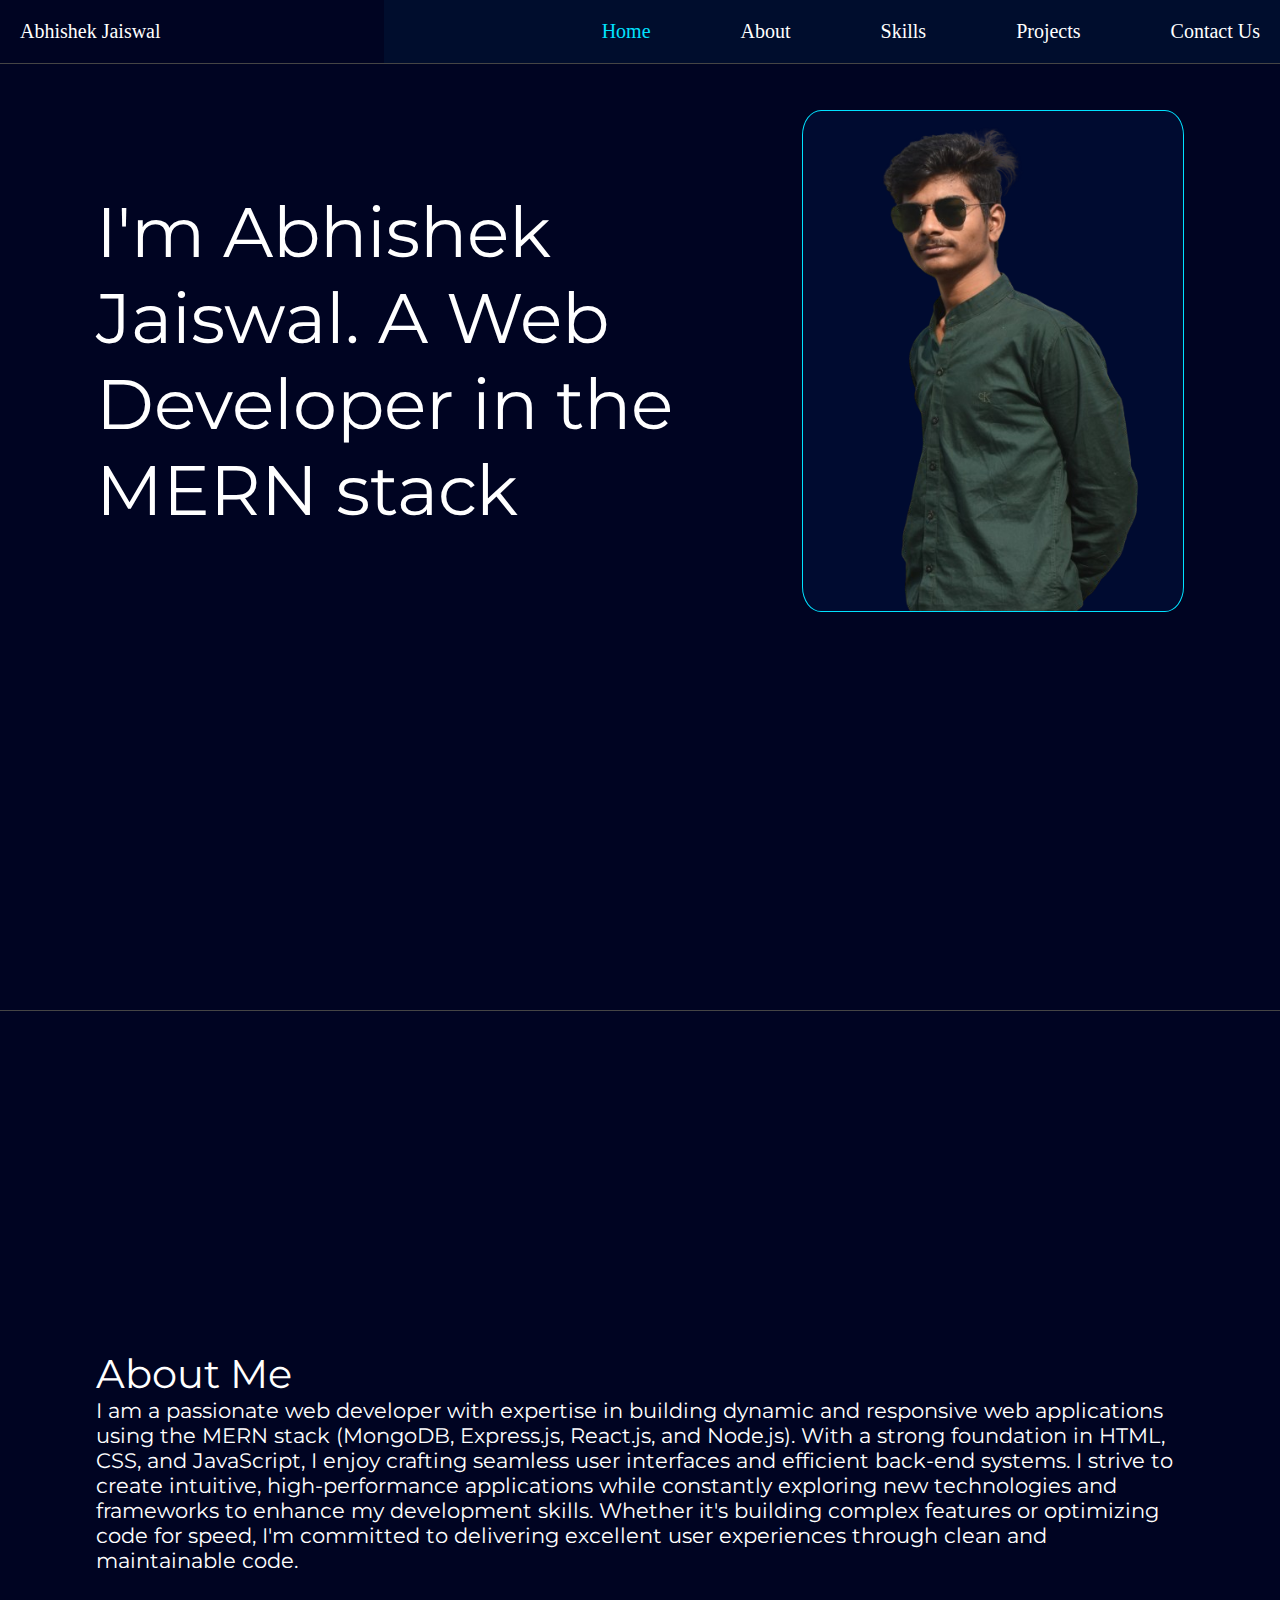
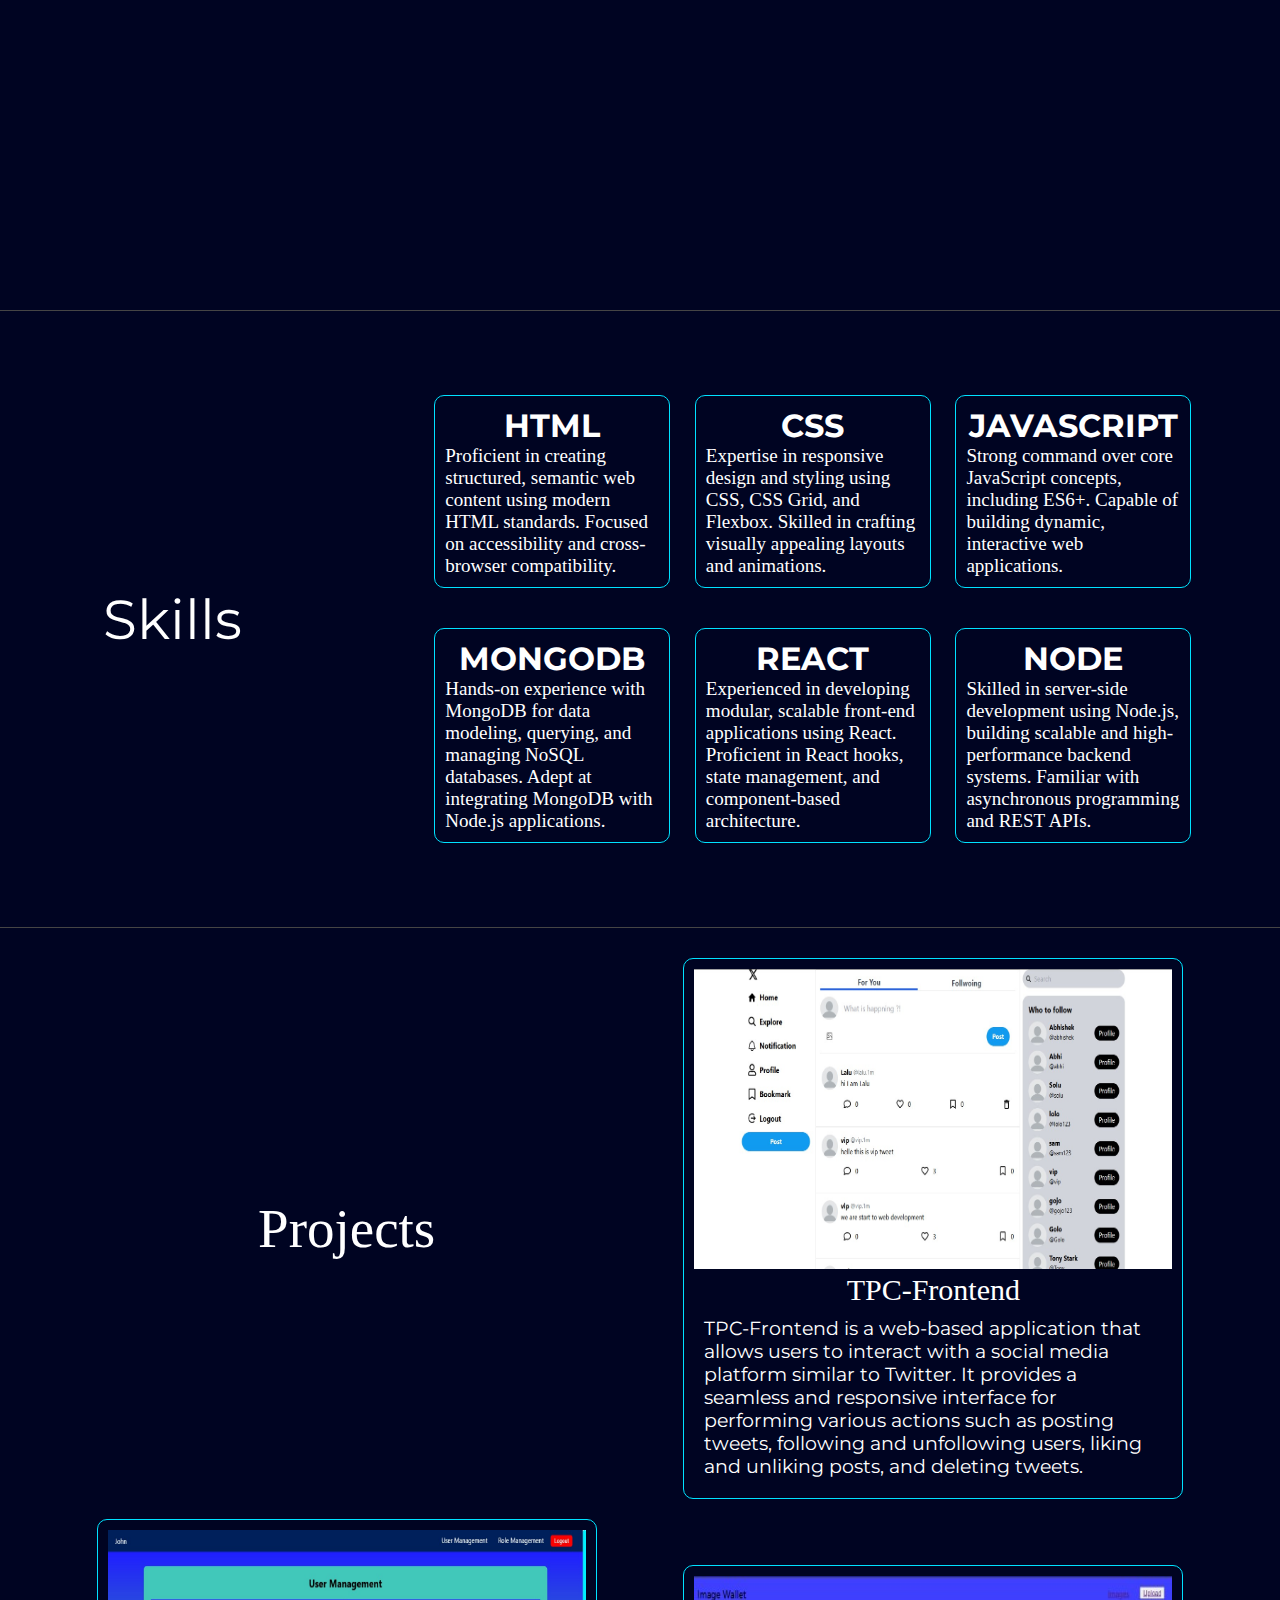
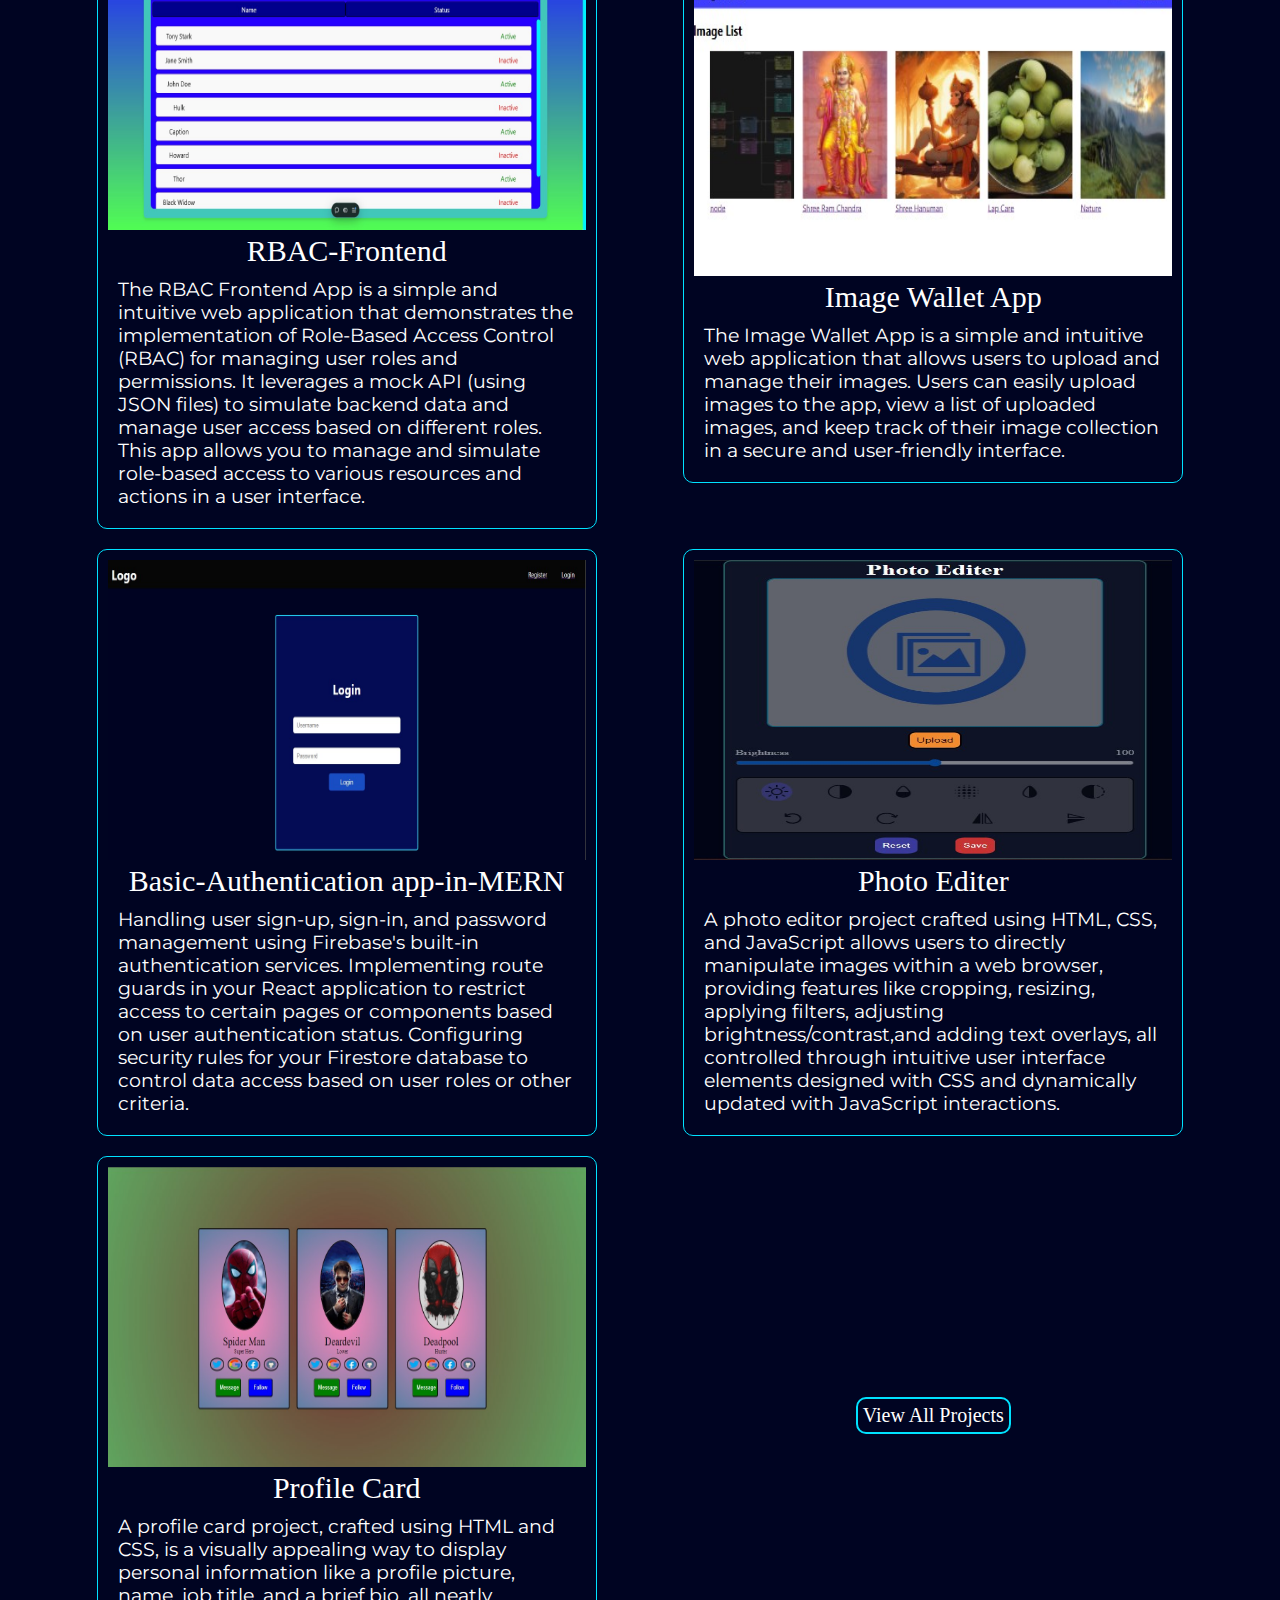
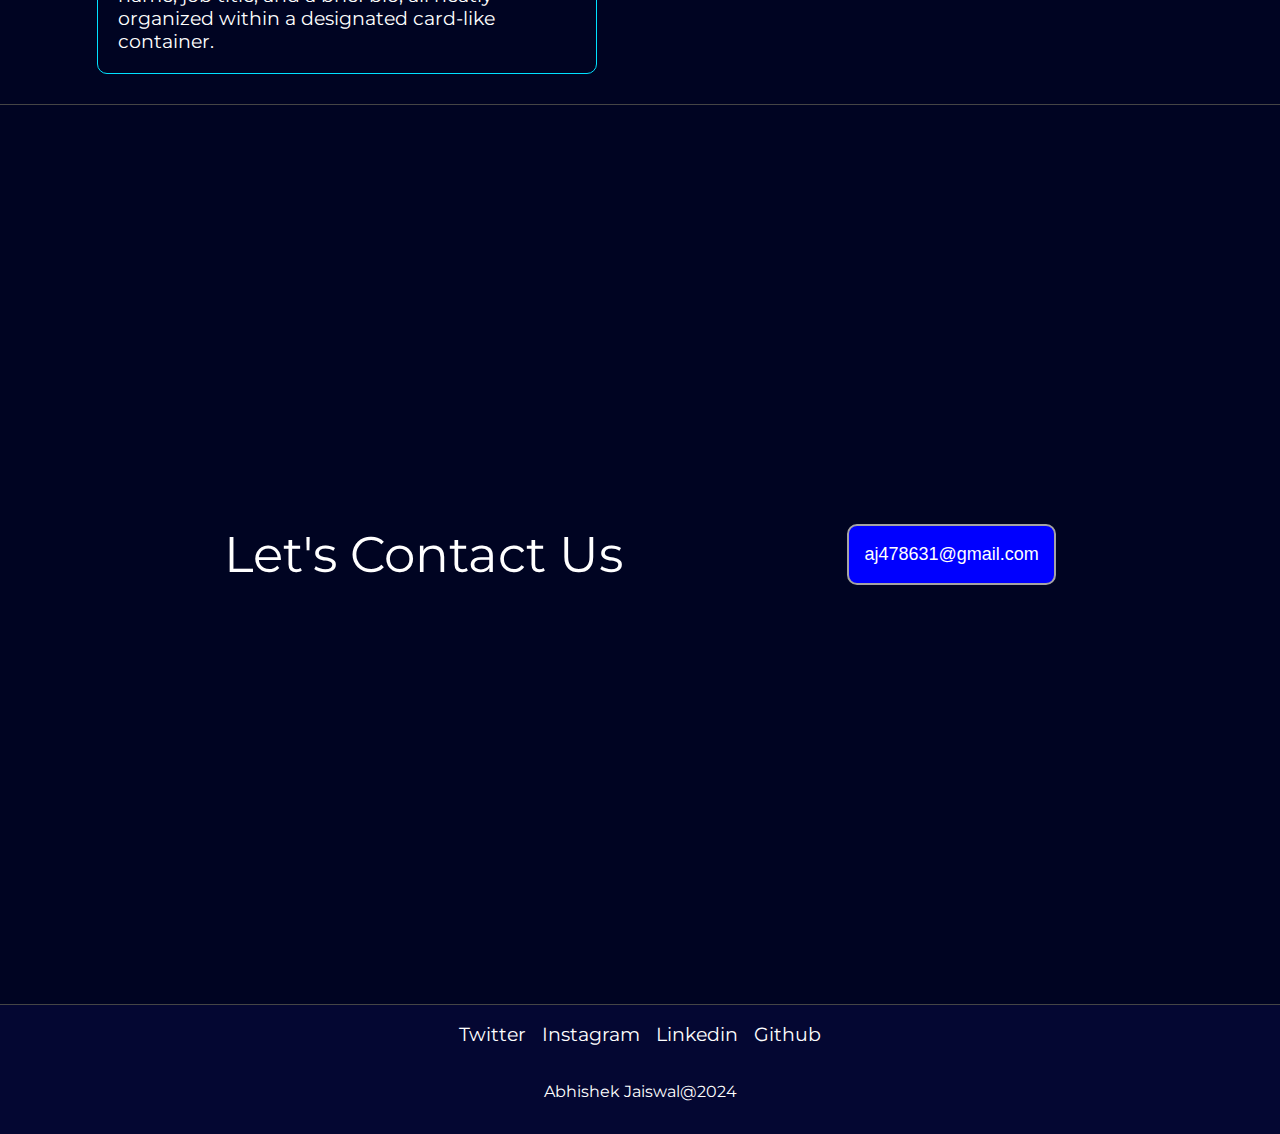
<file: index.html>
<!DOCTYPE html>
<html lang="en">

<head>
    <meta charset="UTF-8">
    <meta name="viewport" content="width=device-width, initial-scale=1.0">
    <title>Portfolio</title>
    <link rel="stylesheet" href="portfolio.css">

</head>

<body>
    <nav>
        <div class="nabar">
            <div class="logo">Abhishek Jaiswal</div>
            <div class="mainnav">
            <div class="monav">
                <div class="mlogo">Abhishek Jaiswal</div>
                <div class="navbtn">
                    <button id="close">X</button>
                    <button class="navinnerbtn" id="btn">...</button>
                </div>
            </div>
            <ul id="mobileDIV" class="molist">
                    <li class="mlist"><a class="mlists sactive" href="#section1">Home</a></li>
                    <li class="mlist"><a class="mlists" href="#about">About</a></li>
                    <li class="mlist"><a class="mlists" href="#section2">Skills</a></li>
                    <li class="mlist"><a class="mlists" href="#section3">Projects</a></li>
                    <li class="mlist"><a class="mlists" href="#section4">Contact Us</a></li>
            </ul>
        </div>

            <ul id="myDIV" class="nablist">
                <li><a class="nlists active" href="#section1">Home</a></li>
                <li><a class="nlists" href="#about">About</a></li>
                <li><a class="nlists" href="#section2">Skills</a></li>
                <li><a class="nlists" href="#section3">Projects</a></li>
                <li><a class="nlists" href="#section4">Contact Us</a></li>
            </ul>
        </div>
    </nav>
    <section id="section1" class="section1">
        <div class="hmain">
            <div class="heading">I'm Abhishek Jaiswal. A Web Developer in the MERN stack</div>
            <div class="img">
                <img src="Abhishekport.png" alt="Portfolio" width="350px" height="500px">
            </div>
        </div>
    </section>
    <section id="about" class="section5">
        <div class="aboutitem">About Me</div>
        <div class="abouttext">
            I am a passionate web developer with expertise in building dynamic and responsive web applications using the MERN stack (MongoDB, Express.js, React.js, and Node.js).
            With a strong foundation in HTML, CSS, and JavaScript, I enjoy crafting seamless user interfaces and efficient back-end systems.
            I strive to create intuitive, high-performance applications while constantly exploring new technologies and frameworks to enhance my development skills. 
            Whether it's building complex features or optimizing code for speed, I'm committed to delivering excellent user experiences through clean and maintainable code.
        </div>
    </section>
    <section id="section2" class="section2">
        <div class="skhead">Skills</div>
        <div class="skillbox">
            <div class="skills">
                <div class="skill1">
                    <h1>HTML</h1>
                    <div class="sk">
                        Proficient in creating structured, semantic web content using modern HTML standards. Focused on
                        accessibility and cross-browser compatibility.
                    </div>
                </div>
                <div class="skill1">
                    <h1>CSS</h1>
                    <div class="sk">
                        Expertise in responsive design and styling using CSS, CSS Grid, and Flexbox. Skilled in crafting
                        visually appealing layouts and animations.
                    </div>
                </div>
                <div class="skill1">
                    <h1>JAVASCRIPT</h1>
                    <div class="sk">
                        Strong command over core JavaScript concepts, including ES6+. Capable of building dynamic,
                        interactive web applications.
                    </div>
                </div>
            </div>
            <div class="skills">
                <div class="skill1">
                    <h1>MONGODB</h1>
                    <div class="sk">
                        Hands-on experience with MongoDB for data modeling, querying, and managing NoSQL databases.
                        Adept at integrating MongoDB with Node.js applications.
                    </div>
                </div>
                <div class="skill1">
                    <h1>REACT</h1>
                    <div class="sk">
                        Experienced in developing modular, scalable front-end applications using React. Proficient in
                        React hooks, state management, and component-based architecture.
                    </div>
                </div>
                <div class="skill1">
                    <h1>NODE</h1>
                    <div class="sk">
                        Skilled in server-side development using Node.js, building scalable and high-performance backend
                        systems. Familiar with asynchronous programming and REST APIs.
                    </div>
                </div>
                <!-- <div class="skill1">
                <p>EXPRESS</p>
                <div class="sk">
                    Proficient in building robust APIs and web applications using Express.js. Expertise in middleware integration, routing, and RESTful services.
                </div>
            </div> -->
            </div>
        </div>
    </section>
    <section id="section3" class="section3">

        <div class="projects">
            <div class="projecthead">
                <p class="pn">Projects</p>
            </div>
              <a href="https://github.com/erAbhishekJaiswal/TPC-Frontend" class="project1">
                <img src="TCP.jpg" width="100%" height="300px" alt="">
                <p class="pname">TPC-Frontend</p>
                <div class="prodetails">
                    <p>
                       TPC-Frontend is a web-based application that allows users to interact with a social media platform similar to Twitter. It provides a seamless and responsive interface for performing various actions such as posting tweets, following and unfollowing users, liking and unliking posts, and deleting tweets.
                    </p>
                </div>
            </a>

            <a href="https://github.com/erAbhishekJaiswal/RBAC-Frontend" class="project1">
                <img src="RBAC.jpg" width="100%" height="300px" alt="">
                <p class="pname">RBAC-Frontend</p>
                <div class="prodetails">
                    <p>
                        The RBAC Frontend App is a simple and intuitive web application that demonstrates the implementation of Role-Based Access Control (RBAC) for managing user roles and permissions. It leverages a mock API (using JSON files) to simulate backend data and manage user access based on different roles. This app allows you to manage and simulate role-based access to various resources and actions in a user interface.
                    </p>
                </div>
            </a>

             <a href="https://github.com/erAbhishekJaiswal/ImageWalletApp" class="project1">
                <img src="IWA.jpg" width="100%" height="300px" alt="">
                <p class="pname">Image Wallet App</p>
                <div class="prodetails">
                    <p>
                        The Image Wallet App is a simple and intuitive web application that allows users to upload and manage their images. Users can easily upload images to the app, view a list of uploaded images, and keep track of their image collection in a secure and user-friendly interface.
                    </p>
                </div>
            </a>

             <a href="https://github.com/erAbhishekJaiswal/Basic-Authentication-and-Authorization-app-in-MERN" class="project1">
                <img src="authorizationapp.jpg" width="100%" height="300px" alt="">
                <p class="pname">Basic-Authentication app-in-MERN</p>
                <div class="prodetails">
                    <p>
                        Handling user sign-up, sign-in, and password management using Firebase's built-in authentication services.
                        Implementing route guards in your React application to restrict access to certain pages or components based on user authentication status.
                        Configuring security rules for your Firestore database to control data access based on user roles or other criteria.
                    </p>
                </div>
            </a>
            <a href="https://github.com/erAbhishekJaiswal/photoediter" class="project1">
                <img src="Photo_editer.jpg" width="100%" height="300px" alt="">
                <p class="pname">Photo Editer</p>
                <div class="prodetails">
                    <p>
                        A photo editor project crafted using HTML, CSS, and JavaScript allows users to directly manipulate images within a web browser,
                        providing features like cropping, resizing, applying filters, adjusting brightness/contrast,and adding text overlays,
                        all controlled through intuitive user interface elements designed with CSS and dynamically updated with JavaScript interactions.
                    </p>
                </div>
            </a>
            <a href="https://github.com/erAbhishekJaiswal/profile-cards" class="project1">
                <img src="user_template_project.jpg" width="100%" height="300px" alt="">
                <p class="pname">Profile Card</p>
                <div class="prodetails">
                    <p>
                        A profile card project, crafted using HTML and CSS, is a visually appealing way to display personal information like a profile picture, 
                        name, job title, and a brief bio, all neatly organized within a designated card-like container.
                    </p>
                </div>
            </a>
<!--             <a href="https://github.com/erAbhishekJaiswal/background-color-changeing-by-color-picker-from-image" class="project1">
                <img src="Color-picker.jpg" width="100%" height="300px" alt="">
                <p class="pname">background changeing using color picker</p>
                <div class="prodetails">
                    <p>
                        A "background-color-changing-bg-color-picker-from-image" project, built using HTML, CSS, and JavaScript, 
                        allows users to visually select a color from an image by clicking on it, 
                        then dynamically applies that color as the background of a webpage.
                    </p>
                </div>
            </a> -->
           
           
            <!-- <div class="project1">
                <p class="pname">Project6</p>
                <div class="prodetails">
                    <p>Details
                        Lorem ipsum dolor sit amet consectetur, adipisicing elit. Officiis velit reiciendis obcaecati
                        repudiandae eligendi unde! Vitae incidunt dolore impedit aspernatur rerum, maiores esse,
                        numquam, ipsum obcaecati ipsam dignissimos iusto inventore?
                        Lorem ipsum dolor sit amet consectetur adipisicing elit. Consequatur, quae.
                        Lorem ipsum dolor sit amet.
                    </p>
                </div>
            </div> -->
            <div class="promore">
                <button class="probtn"><a href="projects.html" target="_blank" >View All Projects</a></button>
            </div>
        </div>
    </section>
    <section id="section4" class="section4">
        <div class="content">
            <div class="context">Let's Contact Us</div>
            <button class="btn"><a href="http://aj478631@gmail.com">aj478631@gmail.com</a></button>
            <!-- <form action="">
                <label for="name">Name</label>
                <input type="text" id="name" >
                <label for="email">Email</label>
                <input type="email" id="email" >
                <label for="message">Message</label>
                <textarea class="text" name="message" id="message" cols="30" rows="10"></textarea>
                <button class="btn" type="submit">Send Us</button>
            </form> -->
        </div>
    </section>
    <footer>
        <div class="foot">
            <ul class="footer-ul">
                        <li class="footer-li">
                            <a href="https://x.com/Abhishek478631">Twitter</a>
                        </li>
                        <li class="footer-li">
                            <a href="https://www.instagram.com/abhishek_jaiswals/">Instagram</a>
                        </li>
                        <li class="footer-li">
                            <a href="https://www.linkedin.com/in/abhishek-jaiswal-8541a9222/">Linkedin</a>
                        </li>
                        <li class="footer-li">
                            <a href="https://github.com/erAbhishekJaiswal">Github</a>
                        </li>
                    </ul>
            <p class="footerpara">Abhishek Jaiswal@2024</p>
        </div>
    </footer>
    <script src="portfilio.js"></script>
</body>

</html>
</file>
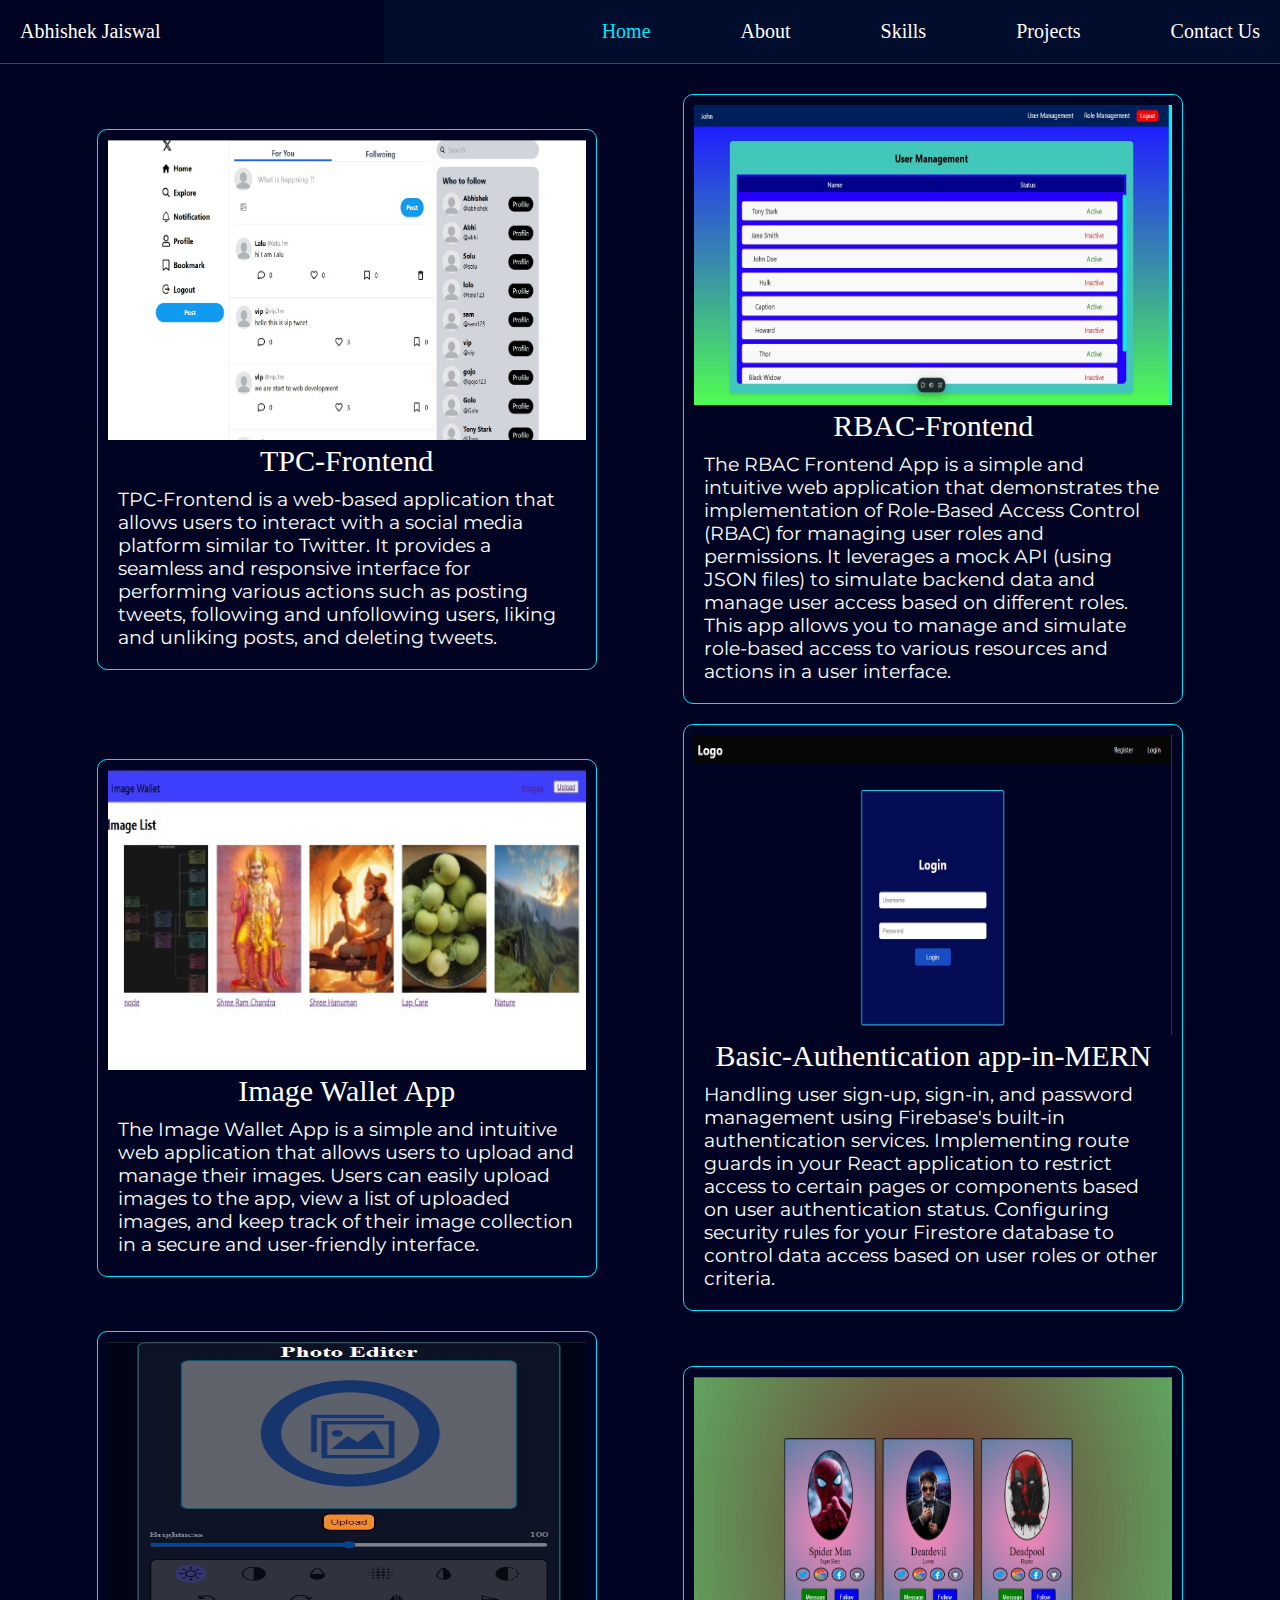
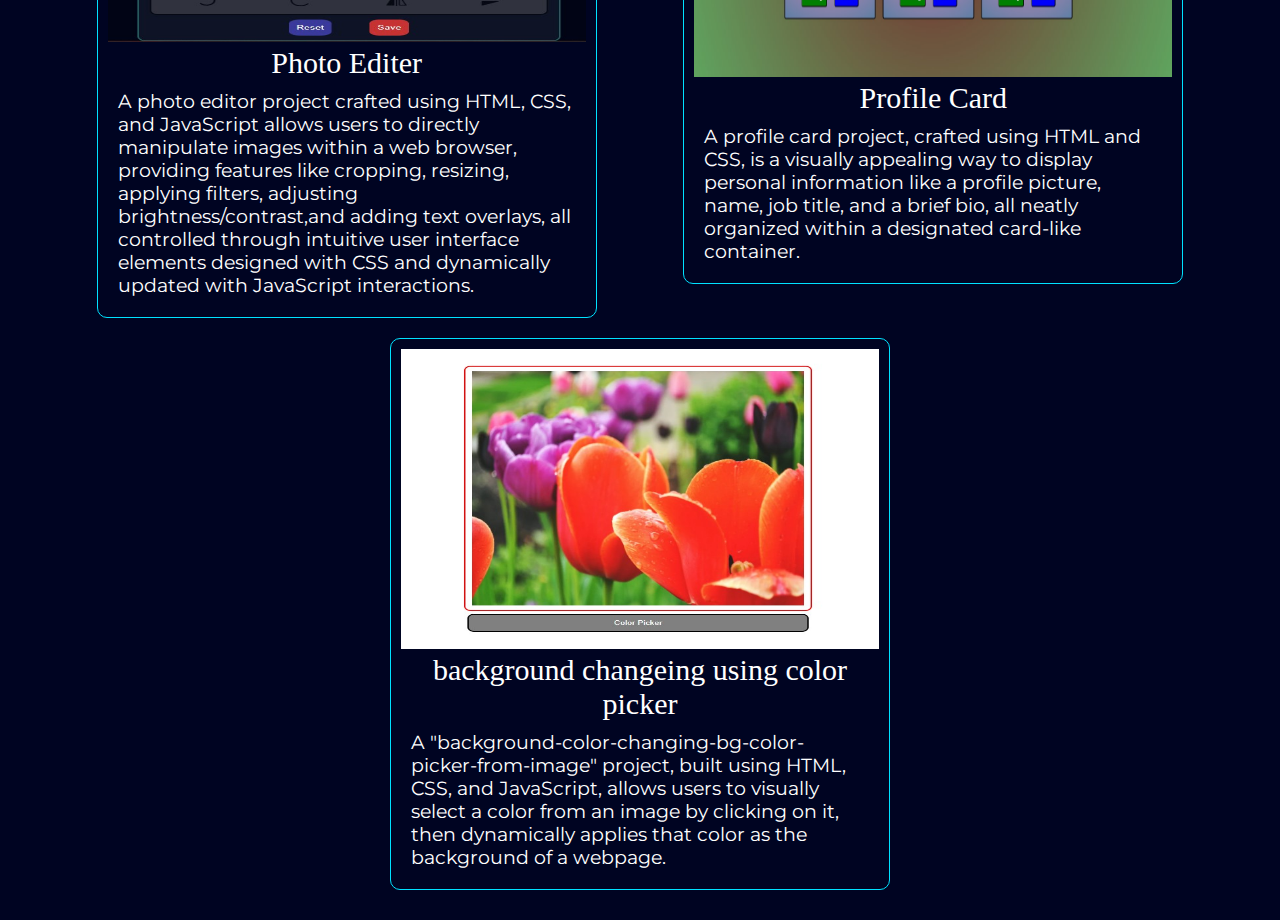
<file: projects.html>
<!DOCTYPE html>
<html lang="en">
<head>
    <meta charset="UTF-8">
    <meta name="viewport" content="width=device-width, initial-scale=1.0">
    <title>All Projects</title>
    <link rel="stylesheet" href="portfolio.css">
</head>
<body>
    <nav>
        <div class="nabar">
            <div class="logo">Abhishek Jaiswal</div>
            <div class="mainnav">
            <div class="monav">
                <div class="mlogo">Abhishek Jaiswal</div>
                <div class="navbtn">
                    <button id="close">X</button>
                    <button class="navinnerbtn" id="btn">...</button>
                </div>
            </div>
            <ul id="mobileDIV" class="molist">
                    <li class="mlist"><a class="mlists sactive" href="index.html">Home</a></li>
                    <li class="mlist"><a class="mlists" href="index.html">About</a></li>
                    <li class="mlist"><a class="mlists" href="index.html">Skills</a></li>
                    <li class="mlist"><a class="mlists" href="index.html">Projects</a></li>
                    <li class="mlist"><a class="mlists" href="index.html">Contact Us</a></li>
            </ul>
        </div>

            <ul id="myDIV" class="nablist">
                <li><a class="nlists active" href="index.html">Home</a></li>
                <li><a class="nlists" href="index.html">About</a></li>
                <li><a class="nlists" href="index.html">Skills</a></li>
                <li><a class="nlists" href="index.html">Projects</a></li>
                <li><a class="nlists" href="index.html">Contact Us</a></li>
            </ul>
        </div>
    </nav>
    <div class="projectmanage">
    <section id="section3" class="section3">

        <div class="projects">
            <!-- <div class="projecthead">
                <p class="pn">Projects</p>
            </div> -->
            <a href="https://github.com/erAbhishekJaiswal/TPC-Frontend" class="project1">
                <img src="TCP.jpg" width="100%" height="300px" alt="">
                <p class="pname">TPC-Frontend</p>
                <div class="prodetails">
                    <p>
                       TPC-Frontend is a web-based application that allows users to interact with a social media platform similar to Twitter. It provides a seamless and responsive interface for performing various actions such as posting tweets, following and unfollowing users, liking and unliking posts, and deleting tweets.
                    </p>
                </div>
            </a>

            <a href="https://github.com/erAbhishekJaiswal/RBAC-Frontend" class="project1">
                <img src="RBAC.jpg" width="100%" height="300px" alt="">
                <p class="pname">RBAC-Frontend</p>
                <div class="prodetails">
                    <p>
                        The RBAC Frontend App is a simple and intuitive web application that demonstrates the implementation of Role-Based Access Control (RBAC) for managing user roles and permissions. It leverages a mock API (using JSON files) to simulate backend data and manage user access based on different roles. This app allows you to manage and simulate role-based access to various resources and actions in a user interface.
                    </p>
                </div>
            </a>

             <a href="https://github.com/erAbhishekJaiswal/ImageWalletApp" class="project1">
                <img src="IWA.jpg" width="100%" height="300px" alt="">
                <p class="pname">Image Wallet App</p>
                <div class="prodetails">
                    <p>
                        The Image Wallet App is a simple and intuitive web application that allows users to upload and manage their images. Users can easily upload images to the app, view a list of uploaded images, and keep track of their image collection in a secure and user-friendly interface.
                    </p>
                </div>
            </a>

             <a href="https://github.com/erAbhishekJaiswal/Basic-Authentication-and-Authorization-app-in-MERN" class="project1">
                <img src="authorizationapp.jpg" width="100%" height="300px" alt="">
                <p class="pname">Basic-Authentication app-in-MERN</p>
                <div class="prodetails">
                    <p>
                        Handling user sign-up, sign-in, and password management using Firebase's built-in authentication services.
                        Implementing route guards in your React application to restrict access to certain pages or components based on user authentication status.
                        Configuring security rules for your Firestore database to control data access based on user roles or other criteria.
                    </p>
                </div>
            </a>

            <a href="https://github.com/erAbhishekJaiswal/photoediter" class="project1">
                <img src="Photo_editer.jpg" width="100%" height="300px" alt="">
                <p class="pname">Photo Editer</p>
                <div class="prodetails">
                    <p>
                        A photo editor project crafted using HTML, CSS, and JavaScript allows users to directly manipulate images within a web browser,
                        providing features like cropping, resizing, applying filters, adjusting brightness/contrast,and adding text overlays,
                        all controlled through intuitive user interface elements designed with CSS and dynamically updated with JavaScript interactions.
                    </p>
                </div>
            </a>
            <a href="https://github.com/erAbhishekJaiswal/profile-cards" class="project1">
                <img src="user_template_project.jpg" width="100%" height="300px" alt="">
                <p class="pname">Profile Card</p>
                <div class="prodetails">
                    <p>
                        A profile card project, crafted using HTML and CSS, is a visually appealing way to display personal information like a profile picture, 
                        name, job title, and a brief bio, all neatly organized within a designated card-like container.
                    </p>
                </div>
            </a>
            <a href="https://github.com/erAbhishekJaiswal/background-color-changeing-by-color-picker-from-image" class="project1">
                <img src="Color-picker.jpg" width="100%" height="300px" alt="">
                <p class="pname">background changeing using color picker</p>
                <div class="prodetails">
                    <p>
                        A "background-color-changing-bg-color-picker-from-image" project, built using HTML, CSS, and JavaScript, 
                        allows users to visually select a color from an image by clicking on it, 
                        then dynamically applies that color as the background of a webpage.
                    </p>
                </div>
            </a>
           
           
            <!-- <div class="project1">
                <p class="pname">Project6</p>
                <div class="prodetails">
                    <p>Details
                        Lorem ipsum dolor sit amet consectetur, adipisicing elit. Officiis velit reiciendis obcaecati
                        repudiandae eligendi unde! Vitae incidunt dolore impedit aspernatur rerum, maiores esse,
                        numquam, ipsum obcaecati ipsam dignissimos iusto inventore?
                        Lorem ipsum dolor sit amet consectetur adipisicing elit. Consequatur, quae.
                        Lorem ipsum dolor sit amet.
                    </p>
                </div>
            </div> -->
            
        </div>
    </section>
    </div>
</body>
</html>
</file>
<file: portfolio.css>
@import url('https://fonts.googleapis.com/css2?family=Montserrat:ital,wght@0,100..900;1,100..900&display=swap');

*{
    margin:0;
    padding: 0;
    box-sizing: border-box;
}
body{
    font-family: "Montserrat", sans-serif;
    font-optical-sizing: auto;
    display: grid;
    place-items: center;
    background-color: rgb(0 4 34);
    color: white;
}
nav{
    width: 100%;
    color: black;
    background-color: rgb(0 13 45);
    position: fixed;
    top: 0;
    left: 0;
    z-index: 10;
    border-bottom: 1px solid #454545;
}
.logo{
    width: 30%;
    padding: 20px;
    color: white;
    font-family:math;
    background-color: rgb(0 4 34);
}
.nablist{
    width: 70%;
    display: flex;
    list-style: none;
    gap: 50px;
    font-family: math;
    justify-content: end;
    color: white;
    /* background-color: rgb(60 60 60); */
}
.navbtn{
    display: none;
}
.nabar{
    display: flex;
    justify-content: space-between;
    align-items: center;
    font-size: 20px;
}
li{
    cursor: pointer;
    padding: 20px
}
.nlists{
    cursor: pointer;
}
.active, .nlists:hover{
  color: rgb(0, 226, 255);
}
section{
    width: 100%;
    height: 100vh;
}
@media only screen and (max-width: 840px) {
    .nabar{
        display: flex;
        justify-content: center;
        align-items: center;
        font-size: 15px;
    }
    .nablist{
        display: none;
    }
    
    .molist{
        display: flex;
        width: 70%;
    display: flex;
    list-style: none;
    gap: 50px;
    font-family: math;
    justify-content: end;
    color: white;
    background-color: rgb(60 60 60);
    }
    .logo{
        display: none;
        width: 100%;
        padding: 20px;
        color: white;
        font-family:math;
        background-color: rgb(41, 41, 41);
    }
    .navbtn{
        display: flex;
        padding: 5px;
    }
    .navinnerbtn{
        border: none;
        /* background-color: rgb(60, 60, 60); */
        padding: 10px;
        font-size: 1rem;
        border-radius: 5px;
    }
    /* .section1{
        margin-top: 110px;
        width: 85%;
    }
    .hmain{
        display: flex;
        justify-content: space-evenly;
        align-items: center;
        flex-direction: column;
    }
    .heading{
        font-size: 70px;
    }
    .img{
        background-color: rgb(52, 51, 51);
        width: 100%;
        display: grid;
        place-items: center;
        border: 3px solid rgb(9, 9, 9);
        border-radius: 5%;
    }
    a{
        color: #b9b9b9;
        text-decoration-line: none;
    } */
}

@media (max-width: 768px){
    .mainnav{
        width: 100%;
    }
    #close{
        display: none;
        padding: 12px;
        border-radius: 5px;
    }
    .monav{
        width: 100%;
        /* height: 20px; */
        display: flex;
        /* flex-direction: column; */
        justify-content: center;
        align-items: center;
    }
    .mlogo{
        width: 100%;
        padding: 15px;
        color: white;
        font-family: math;
    }
    .molist{
    width: 100%;
    display: none;
    padding: 5px;
    flex-direction: column;
    list-style: none;
    /* gap: 50px; */
    font-family: math;
    /* justify-content: end; */
    color: white;
    background-color: rgb(0 4 34);
    }
    .mlist{
        padding: 5px;
        display: flex;
        justify-content: center;
    }
    .mlists{
        cursor: pointer;
        /* color: rgb(255, 255, 255); */
    }
    .section1{
        margin-top: 110px;
        width: 100%;
        height: 100%;
        /* border: 2px solid yellow; */
        /* display: flex;
        flex-wrap: wrap; */
    }
    .hmain{
        margin: 15px;
        display: flex;
        justify-content: space-evenly;
        align-items: center;
        flex-direction: row;
        /* flex-wrap: wrap; */
    }
    .heading{
        font-size: 25px;
        width: 60%;
        animation-name: hometext;
        animation-duration: 2s;
        
    }
    .img{
        background-color: rgb(52, 51, 51);
        transition: transform .8s;
        width: 85%;
        display: flex;
        justify-content: center;
        flex-wrap: wrap;
        /* width: 200px;
        height: 300px; */
        /* display: grid; */
        /* place-items: center; */
        border: 3px solid rgb(9, 9, 9);
        border-radius: 5%;
        animation-name: homeimg;
        animation-duration: 2s;
    }
    .img:hover{
        transform: scale(1.01);
    }
    @keyframes hometext {
        from{
            transform: translateX(-100px);
            opacity: 0;
        }
        to{
            transform: translateX(0);
            opacity: 1;
        }
    }
    
    @keyframes homeimg {
        from{
            transform: translateX(100px);
            opacity: 0;
        }
        to{
            transform: translateX(0);
            opacity: 1;
        }
    }
    img{
        width: 100%;
        height: 100%;
    }
    a{
        color: #ffffff;
        text-decoration-line: none;
    }


    /* -----------------------------Section 2 ------------------------------*/

.section2{
    width: 100%;
    height: 100%;
    /* background-color: rgb(0 4 34); */
    display: flex;
    /* flex-wrap: wrap; */
    flex-direction: column;
    justify-content: center;
    align-items: center;
    border-top: 1px solid #454545;
    /* border: 2px solid red; */
}
.skillbox{
    width: 85%;
    display: flex;
    margin: 5%;
    justify-content: center;
    align-items: center;
    flex-direction: column;
}
.skhead{
    width: 30%;
    height: 100%;
    font-size: 40px;
    display: flex;
    justify-content: center;
    align-items: center;
}
.skills{
    margin: 10px;
    display: flex;
    justify-content: space-evenly;
    align-items: center;
    flex-wrap: wrap;
}
.skill1{
    border: 1px solid rgb(0, 226, 255);
    color: white;
    /* background-color: rgb(41, 41, 41); */
    width: 100%;
    margin: 10px;
    display: flex;
    flex-direction: column;
    align-items: center;
    border-radius: 10px;
    /* border: 2px solid rgb(255, 0, 0); */
}
.sk{
    width: 100%;
    height: 100%;
    font-size: 20px;
    padding: 15px;
    font-family: math;
    display: grid;
    place-items: center;
}


/* -----------------------------Section 3 ------------------------------*/

.section3{
    width: 100%;
    height: 100%;
    border-top: 1px solid #454545;
    /* background-color: rgb(0, 0, 0); */
}
.projects{
    margin: 10px;
    display: flex;
    justify-content: space-evenly;
    align-items: center;
    flex-direction: row;
    flex-wrap: wrap;
}
.projecthead{
    width: 75%;
    margin: 10px;
    font-size: 40px;
    display: flex;
    justify-content: center;
}
.project1{
    border: 1px solid rgb(0 226 255);
    border-radius: 5px;
    padding: 10px;
    width: 85%;
    margin: 10px;
    align-items: center;
    transition: transform .2s;
}
.project1:hover{
    /* background-color: rgb(0, 4, 34); */
    transform: scale(1.1);
}
.pname{
    text-align: center;
    font-size: 30px;
    font-family: math;
    /* border: 2px solid black; */
}
/* .prodetails{
    border: 2px solid black;
} */
/* .promore{
    width: 75%;
    margin: 10px;
    display: flex;
    justify-content: center;
    align-items: center;
} */
.probtn{
    text-align: center;
    font-size: 20px;
    color: white;
    font-family: math;
    border: 2px solid rgb(0, 226, 255);
    background-color: rgb(0, 4, 34);
    border-radius: 5px;
    display: flex;
    justify-content: center;
}

/* -----------------------------Section 4 ------------------------------*/
.section4{
    display: flex;
    flex-direction: row;
    justify-content: center;
    align-items: center;
    width: 100%;
    height: 80vh;
    border-top: 1px solid #454545;
    /* background-color: rgb(41, 41, 41); */
    /* border: 2px solid black; */
}

.content{
    width: 100%;
    display: flex;
    justify-content: space-evenly;
    flex-wrap: wrap;
}
.context{
    font-size: 35px;
    padding: 30px;
}
form{
    display: flex;
    flex-direction: column;
    gap: 20px;
    width: 70%;
}
#name{
    padding: 5px;
    font-size: 15px;
}
#email{
    padding: 5px;
    font-size: 15px;
}
.text{
    width: 100%;
    height: 25%;
}
.btn{
    padding: 10px;
    font-size: 15px;
    cursor: pointer;
    background-color: blue;
    border-radius: 8px;
    border: none;
    transition: transform .5s;
    /* border: 2px solid rgb(0, 0, 0); */
    /* border-radius: 10px; */
}
.btn:hover{
    transform: scale(1.1);
}

}





/*****************************Section 1***********************/

@media (min-width: 768px){
      .monav{
        display: none;
    }
    .mainnav{
        display: none;
    }
.section1{
    margin-top: 110px;
    width: 85%;
}
.hmain{
    display: flex;
    justify-content: space-evenly;
    align-items: center;
    flex-direction: row;
}
.heading{
    font-size: 70px;
    animation-name: hometext;
    animation-duration: 2s;
}
.img{
    background-color: rgb(0 11 48);
    width: 100%;
    display: grid;
    place-items: center;
    border: 1px solid rgb(0 226 255);
    border-radius: 5%;
    transition: transform .5s;
    animation-name: homeimg;
    animation-duration: 2s;
}
.img:hover{
    transform: scale(1.1);
}
@keyframes hometext {
    from{
        transform: translateX(-100px);
        opacity: 0;
    }
    to{
        transform: translateX(0);
        opacity: 1;
    }
}

@keyframes homeimg {
    from{
        transform: translateX(100px);
        opacity: 0;
    }
    to{
        transform: translateX(0);
        opacity: 1;
    }
}
a{
    color: #ffffff;
    text-decoration-line: none;
}

/* -----------------------------Section 2 ------------------------------*/
.section2{
    width: 100%;
    height: 100%;
    /* background-color: rgb(0, 0, 0); */
    display: flex;
    justify-content: center;
    align-items: center;
    border-top: 1px solid #454545;
    /* border: 2px solid red; */
}
.skillbox{
    width: 70%;
    display: flex;
    margin: 5%;
    justify-content: center;
    align-items: center;
    flex-direction: column;
}
.skhead{
    width: 30%;
    height: 100%;
    font-size: 55px;
    display: flex;
    justify-content: center;
    align-items: center;
    animation-name: skillanim;
    animation-duration: 2s;
}
@keyframes skillanim {
    from{
        transform: translateX(-100px);
        opacity: 0;
    }
    to{
        transform: translateX(0);
        opacity: 1;
    }
}
.skills{
    margin: 10px;
    display: flex;
    justify-content: space-evenly;
    align-items: center;
    flex-wrap: wrap;
}
.skill1{
    /* border: 2px solid black; */
    width: 30%;
    margin: 10px;
    padding: 10px;
    color: white;
    /* background-color: rgb(41, 41, 41); */
    display: flex;
    flex-direction: column;
    align-items: center;
    border:1px solid rgb(0 226 255);
    border-radius: 10px;
    /* border: 2px solid rgb(255, 0, 0); */
}
.sk{
    width: 100%;
    height: 100%;
    font-size: 1.19rem;
    font-family: math;
    display: grid;
    place-items: center;
}

/* -----------------------------Section 3 ------------------------------*/
.section3{
    width: 100%;
    height: 100%;
    border-top: 1px solid #454545;
    /* background-color: rgb(0, 0, 0); */
}
.projects{
    margin: 20px;
    display: flex;
    justify-content: space-evenly;
    align-items: center;
    flex-direction: row;
    flex-wrap: wrap;
}
.projecthead{
    width: 500px;
    margin: 10px;
    align-items: center;
}
.project1{
    /* border: 2px solid black; */
    width: 500px;
    margin: 10px;
    border: 1px solid rgb(0 226 255);
    padding: 10px;
    border-radius: 10px;
    align-items: center;
    transition: transform .8s;
}
.project1:hover{
    transform: scale(1.1);
}
.pname{
    text-align: center;
    font-size: 30px;
    font-family: math;
}
.pn{
    text-align: center;
    font-size: 55px;
    font-family: math;
}
.prodetails{
    /* border: 2px solid black; */
    padding: 10px;
    font-size: 1.19rem;
}
.promore{
    width: 500px;
    margin: 10px;
    display: flex;
    justify-content: center;
    align-items: center;
}
.probtn{
    text-align: center;
    font-size: 20px;
    font-family: math;
    color: white;
    padding: 5px;
    border: 2px solid rgb(0, 226, 255);
    background-color: rgb(0 4 34) ;
    display: flex;
    justify-content: center;
    border-radius: 10px;
}


/* -----------------------------Section 4 ------------------------------*/

.section4{
    display: flex;
    flex-direction: row;
    justify-content: center;
    align-items: center;
    width: 100%;
    border-top: 1px solid #454545;
    /* background-color: rgb(41, 41, 41); */
    /* border: 2px solid black; */
}

.content{
    width: 100%;
    display: flex;
    justify-content: space-evenly;
    flex-wrap: wrap;
}
.context{
    font-size: 50px;
}
form{
    display: flex;
    flex-direction: column;
    gap: 20px;
    width: 50%;
}
#name{
    color: white;
    padding: 10px;
    font-size: 10px;
    border: none;
    background-color: rgb(27, 27, 27);
    /* border: 1px solid white; */
    font-size: 20px;
}
#email{
    color: white;
    padding: 10px;
    border: none;
    font-size: 10px;
    background-color: rgb(27, 27, 27);
    /* border: 1px solid white; */
    font-size: 20px;
}
.text{
    font-size: 20px;
    color: white;
    border: none;
    /* border: 1px solid white; */
    background-color: rgb(27, 27, 27);
}
.btn{
    padding: 15px;
    font-size: 18px;
    cursor: pointer;
    background-color: blue;
    border: none;
    border: 2px solid #a4a3a3;
    border-radius: 10px;
    transition: transform .2s;
    /* border: 2px solid rgb(0, 0, 0); */
    /* border-radius: 10px; */
}
.btn:hover{
    transform: scale(1.1);
}


}










.section5 {
    /*  width: 85%; */
        display: flex;
        flex-direction: column;
        justify-content: center;
        align-items: center;
        border-top: 1px solid #454545;
        }
    .aboutitem{
    /*     margin-left: 7%; */
        width: 85%;
        font-size: 2.5rem;
    }
    .abouttext{
        width: 85%;
        font-size: 1.29rem;
    }
    .footerpara{
        text-align: center;
        padding: 22px;
        margin: 11px;
    }



/* ----------------------------- Footer ------------------------------*/
footer{
    width: 100%;
    height: 100%;
    background-color: rgb(4 7 50);
    display: grid;
    place-items: center;
    border-top: 1px solid #454545;
}
.footer-ul{
    list-style-type: none;
    display: flex;
    flex-wrap: wrap;
    margin-top: 15px;
    gap: 10px;
}
.footer-li{
    cursor: pointer;
    padding: 3px;
    font-size: 1.19rem;
}



















/********* Projects *************/

.projectmanage{
    margin-top: 63px;
}
</file>
